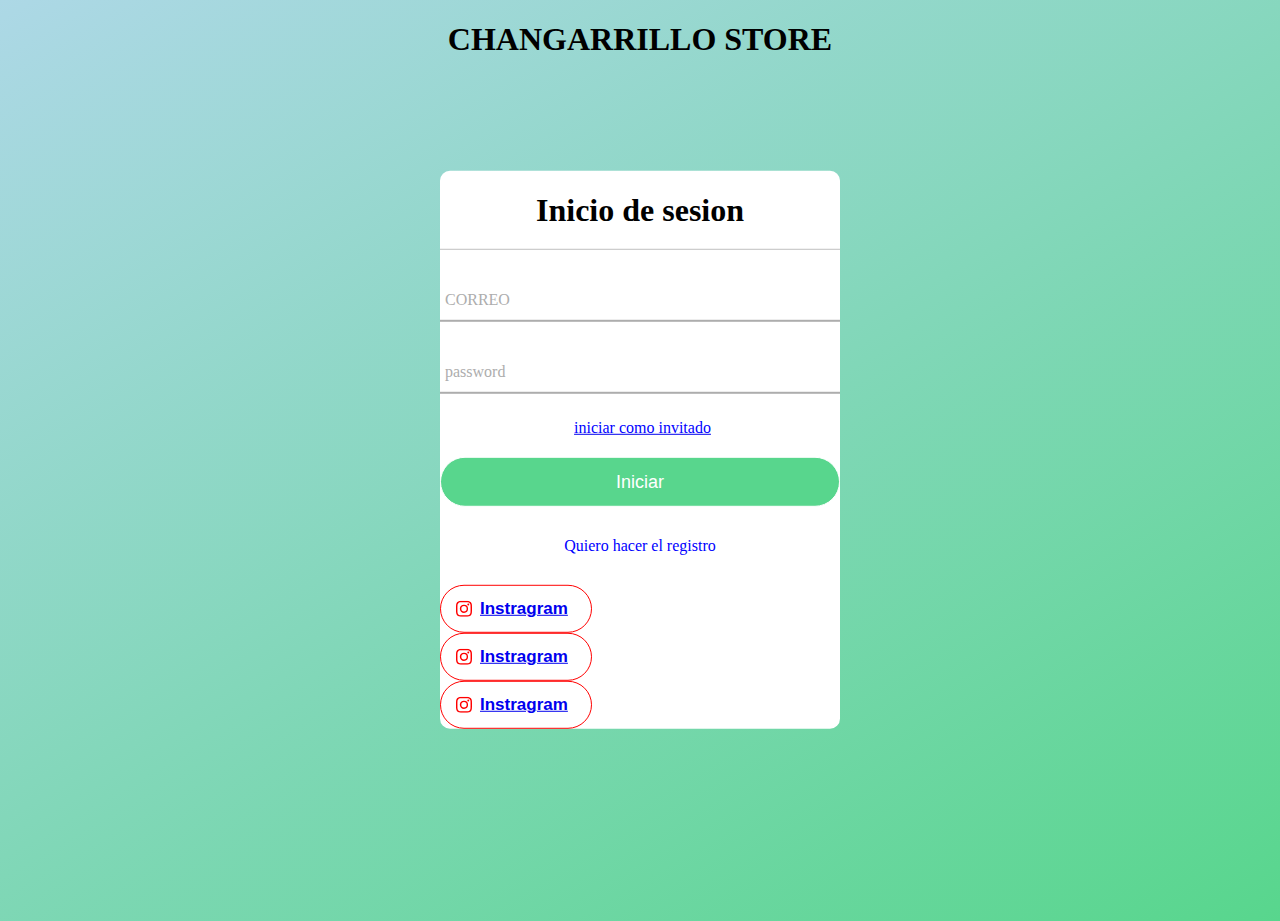
<file: index.html>
<!DOCTYPE html>
<html >
<head>
   
    <title>CHANGARRILLO STORE</title>
    <link rel="stylesheet" href="estilo.css">
</head>
<body>
    <h1><CENter> CHANGARRILLO STORE</CENTER></h1>
       
          
          
          
          
          

        <form action="login_usuario_be.php" method="post">
    <div class="formulario"> 
        <h1>Inicio de sesion</h1>
        <form method="get">
            <div class="username">
                <input type="text" id="usuario" name="correo" required>
                <label>CORREO</label>
            </div>
            <div class="username">
                <input type="password" id="usuario" name="contrasena" required>
                <label>password</label>
            </div>
            <a target="" href="productos.html"><div class="recordar"><center>iniciar como invitado</center></div></a>
            <a target="" href="https://www.google.mx"> <input type="submit" value="Iniciar">
            <a target="" href="contra.html"><div class="registrarse">Quiero hacer el registro</a>

            </div>
            <button>
                <svg viewBox="0 0 16 16" class="bi bi-instagram" fill="currentColor" height="16" width="16" xmlns="http://www.w3.org/2000/svg"> <path d="M8 0C5.829 0 5.556.01 4.703.048 3.85.088 3.269.222 2.76.42a3.917 3.917 0 0 0-1.417.923A3.927 3.927 0 0 0 .42 2.76C.222 3.268.087 3.85.048 4.7.01 5.555 0 5.827 0 8.001c0 2.172.01 2.444.048 3.297.04.852.174 1.433.372 1.942.205.526.478.972.923 1.417.444.445.89.719 1.416.923.51.198 1.09.333 1.942.372C5.555 15.99 5.827 16 8 16s2.444-.01 3.298-.048c.851-.04 1.434-.174 1.943-.372a3.916 3.916 0 0 0 1.416-.923c.445-.445.718-.891.923-1.417.197-.509.332-1.09.372-1.942C15.99 10.445 16 10.173 16 8s-.01-2.445-.048-3.299c-.04-.851-.175-1.433-.372-1.941a3.926 3.926 0 0 0-.923-1.417A3.911 3.911 0 0 0 13.24.42c-.51-.198-1.092-.333-1.943-.372C10.443.01 10.172 0 7.998 0h.003zm-.717 1.442h.718c2.136 0 2.389.007 3.232.046.78.035 1.204.166 1.486.275.373.145.64.319.92.599.28.28.453.546.598.92.11.281.24.705.275 1.485.039.843.047 1.096.047 3.231s-.008 2.389-.047 3.232c-.035.78-.166 1.203-.275 1.485a2.47 2.47 0 0 1-.599.919c-.28.28-.546.453-.92.598-.28.11-.704.24-1.485.276-.843.038-1.096.047-3.232.047s-2.39-.009-3.233-.047c-.78-.036-1.203-.166-1.485-.276a2.478 2.478 0 0 1-.92-.598 2.48 2.48 0 0 1-.6-.92c-.109-.281-.24-.705-.275-1.485-.038-.843-.046-1.096-.046-3.233 0-2.136.008-2.388.046-3.231.036-.78.166-1.204.276-1.486.145-.373.319-.64.599-.92.28-.28.546-.453.92-.598.282-.11.705-.24 1.485-.276.738-.034 1.024-.044 2.515-.045v.002zm4.988 1.328a.96.96 0 1 0 0 1.92.96.96 0 0 0 0-1.92zm-4.27 1.122a4.109 4.109 0 1 0 0 8.217 4.109 4.109 0 0 0 0-8.217zm0 1.441a2.667 2.667 0 1 1 0 5.334 2.667 2.667 0 0 1 0-5.334z"></path> </svg>
                  <span><a target="_blank" href="https://www.instagram.com/dobrayan_ltz?igsh=MWJra3d4cWdvdnh2ag==">Instragram</span></a>
              </button>
    
              <button>
                <svg viewBox="0 0 16 16" class="bi bi-instagram" fill="currentColor" height="16" width="16" xmlns="http://www.w3.org/2000/svg"> <path d="M8 0C5.829 0 5.556.01 4.703.048 3.85.088 3.269.222 2.76.42a3.917 3.917 0 0 0-1.417.923A3.927 3.927 0 0 0 .42 2.76C.222 3.268.087 3.85.048 4.7.01 5.555 0 5.827 0 8.001c0 2.172.01 2.444.048 3.297.04.852.174 1.433.372 1.942.205.526.478.972.923 1.417.444.445.89.719 1.416.923.51.198 1.09.333 1.942.372C5.555 15.99 5.827 16 8 16s2.444-.01 3.298-.048c.851-.04 1.434-.174 1.943-.372a3.916 3.916 0 0 0 1.416-.923c.445-.445.718-.891.923-1.417.197-.509.332-1.09.372-1.942C15.99 10.445 16 10.173 16 8s-.01-2.445-.048-3.299c-.04-.851-.175-1.433-.372-1.941a3.926 3.926 0 0 0-.923-1.417A3.911 3.911 0 0 0 13.24.42c-.51-.198-1.092-.333-1.943-.372C10.443.01 10.172 0 7.998 0h.003zm-.717 1.442h.718c2.136 0 2.389.007 3.232.046.78.035 1.204.166 1.486.275.373.145.64.319.92.599.28.28.453.546.598.92.11.281.24.705.275 1.485.039.843.047 1.096.047 3.231s-.008 2.389-.047 3.232c-.035.78-.166 1.203-.275 1.485a2.47 2.47 0 0 1-.599.919c-.28.28-.546.453-.92.598-.28.11-.704.24-1.485.276-.843.038-1.096.047-3.232.047s-2.39-.009-3.233-.047c-.78-.036-1.203-.166-1.485-.276a2.478 2.478 0 0 1-.92-.598 2.48 2.48 0 0 1-.6-.92c-.109-.281-.24-.705-.275-1.485-.038-.843-.046-1.096-.046-3.233 0-2.136.008-2.388.046-3.231.036-.78.166-1.204.276-1.486.145-.373.319-.64.599-.92.28-.28.546-.453.92-.598.282-.11.705-.24 1.485-.276.738-.034 1.024-.044 2.515-.045v.002zm4.988 1.328a.96.96 0 1 0 0 1.92.96.96 0 0 0 0-1.92zm-4.27 1.122a4.109 4.109 0 1 0 0 8.217 4.109 4.109 0 0 0 0-8.217zm0 1.441a2.667 2.667 0 1 1 0 5.334 2.667 2.667 0 0 1 0-5.334z"></path> </svg>
                  <span><a target="_blank" href="https://www.instagram.com/kjhoelcit0?igsh=Yzg2czhvdngyZTBp">Instragram</span></a>
              </button>
    
              <button>
                <svg viewBox="0 0 16 16" class="bi bi-instagram" fill="currentColor" height="16" width="16" xmlns="http://www.w3.org/2000/svg"> <path d="M8 0C5.829 0 5.556.01 4.703.048 3.85.088 3.269.222 2.76.42a3.917 3.917 0 0 0-1.417.923A3.927 3.927 0 0 0 .42 2.76C.222 3.268.087 3.85.048 4.7.01 5.555 0 5.827 0 8.001c0 2.172.01 2.444.048 3.297.04.852.174 1.433.372 1.942.205.526.478.972.923 1.417.444.445.89.719 1.416.923.51.198 1.09.333 1.942.372C5.555 15.99 5.827 16 8 16s2.444-.01 3.298-.048c.851-.04 1.434-.174 1.943-.372a3.916 3.916 0 0 0 1.416-.923c.445-.445.718-.891.923-1.417.197-.509.332-1.09.372-1.942C15.99 10.445 16 10.173 16 8s-.01-2.445-.048-3.299c-.04-.851-.175-1.433-.372-1.941a3.926 3.926 0 0 0-.923-1.417A3.911 3.911 0 0 0 13.24.42c-.51-.198-1.092-.333-1.943-.372C10.443.01 10.172 0 7.998 0h.003zm-.717 1.442h.718c2.136 0 2.389.007 3.232.046.78.035 1.204.166 1.486.275.373.145.64.319.92.599.28.28.453.546.598.92.11.281.24.705.275 1.485.039.843.047 1.096.047 3.231s-.008 2.389-.047 3.232c-.035.78-.166 1.203-.275 1.485a2.47 2.47 0 0 1-.599.919c-.28.28-.546.453-.92.598-.28.11-.704.24-1.485.276-.843.038-1.096.047-3.232.047s-2.39-.009-3.233-.047c-.78-.036-1.203-.166-1.485-.276a2.478 2.478 0 0 1-.92-.598 2.48 2.48 0 0 1-.6-.92c-.109-.281-.24-.705-.275-1.485-.038-.843-.046-1.096-.046-3.233 0-2.136.008-2.388.046-3.231.036-.78.166-1.204.276-1.486.145-.373.319-.64.599-.92.28-.28.546-.453.92-.598.282-.11.705-.24 1.485-.276.738-.034 1.024-.044 2.515-.045v.002zm4.988 1.328a.96.96 0 1 0 0 1.92.96.96 0 0 0 0-1.92zm-4.27 1.122a4.109 4.109 0 1 0 0 8.217 4.109 4.109 0 0 0 0-8.217zm0 1.441a2.667 2.667 0 1 1 0 5.334 2.667 2.667 0 0 1 0-5.334z"></path> </svg>
                  <span><a target="_blank" href="https://www.instagram.com/montoya_dr0_0?igsh=MXdlamV2aTYxaTcwdw==">Instragram</span></a>
              </button>
              
              
        </form>

    </div>
</body>
</html>
</file>
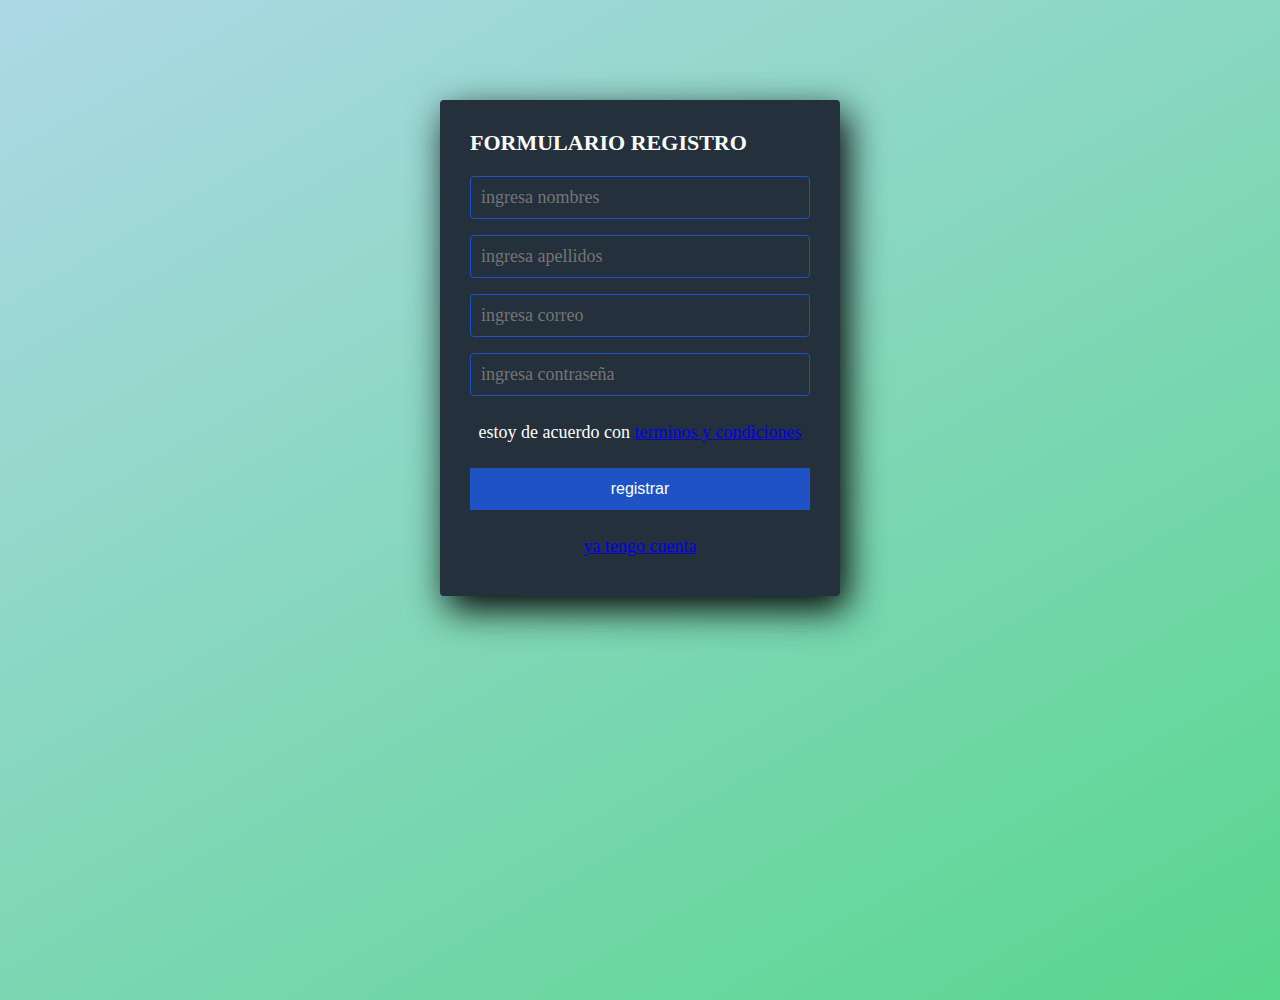
<file: contra.html>
<!DOCTYPE html>
<html lang="en">
<head>
    <meta charset="UTF-8">
    <meta name="viewport" content="width=device-width, initial-scale=1.0">
    <link rel="stylesheet" href="style.css">
    <title>registro</title>
</head>
<body>
    <form action="registro_usuario_be.php" method="POST">
    <section class="form-registro">
    <h4>FORMULARIO REGISTRO</h4>
        <input class="controls" type="text" name="nombres" placeholder="ingresa nombres">
        <input class="controls"type="text" name="apellido" placeholder="ingresa apellidos">
        <input class="controls"type="email" name="correo"  placeholder="ingresa correo">
        <input class="controls"type="text" name="contrasena"  placeholder="ingresa contraseña">
        <p>estoy de acuerdo con <a href="#">terminos y condiciones</a></p>
        <input class="boton" type="submit" value="registrar">
        <p><a target="" href="inicio.html"> ya tengo cuenta</p></a>
</section>
    </form>
    
</body>
</html>
</file>
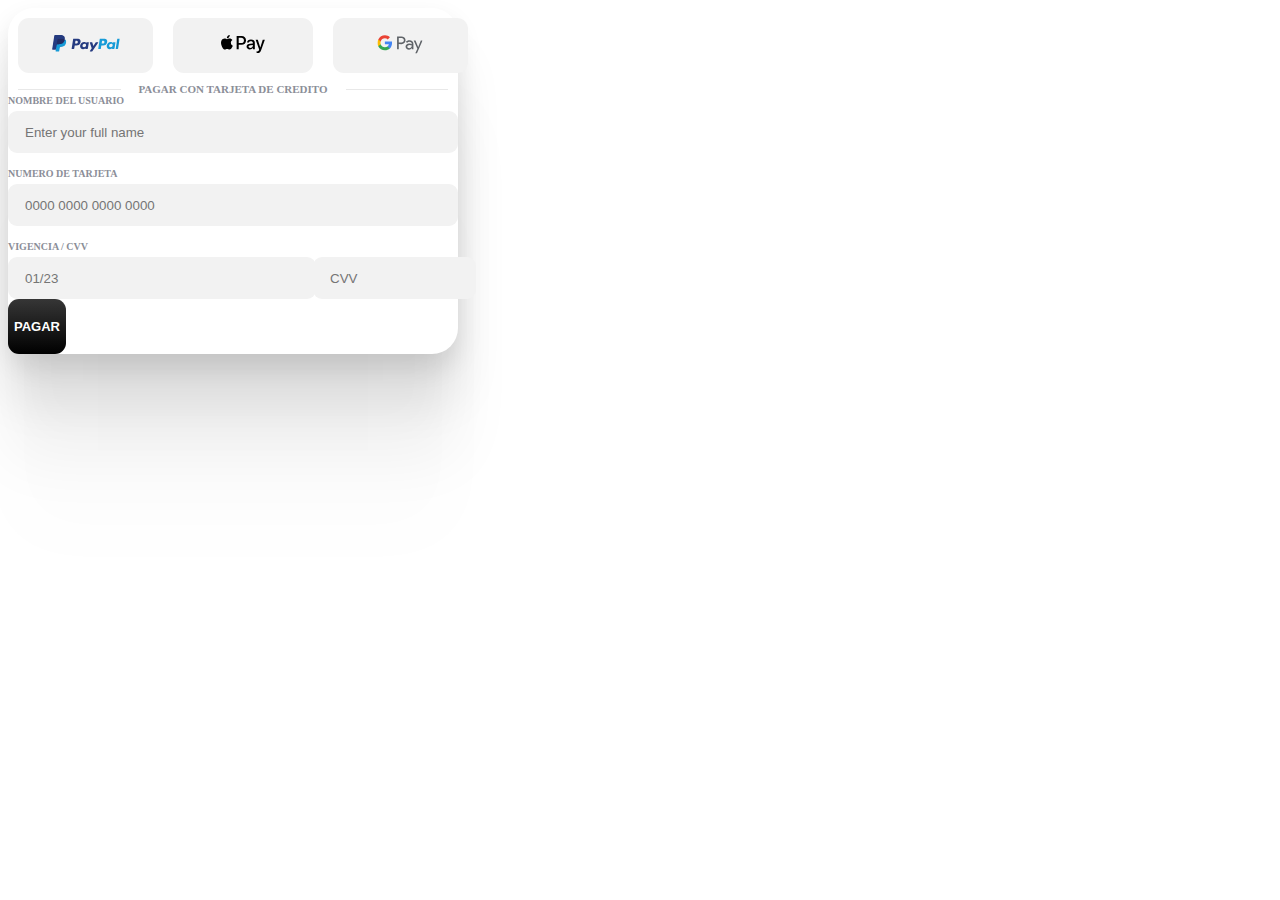
<file: pagar.html>
<!DOCTYPE html>
<html lang="en">
<head>
    <meta charset="UTF-8">
    <meta name="viewport" content="width=device-width, initial-scale=1.0">
    <title>realizar pago</title>
    <link rel="stylesheet" href="pago.css">
</head>
<body>
    <form action="/inicio de secion" method="get">
    <div class="modal">
        <form class="form">
          <div class="payment--options">
            <button name="paypal" type="button">
              <svg xml:space="preserve" viewBox="0 0 124 33" height="33px" width="124px" y="0px" x="0px" id="Layer_1" version="1.1" xmlns:xlink="http://www.w3.org/1999/xlink" xmlns="http://www.w3.org/2000/svg">
        <path d="M46.211,6.749h-6.839c-0.468,0-0.866,0.34-0.939,0.802l-2.766,17.537c-0.055,0.346,0.213,0.658,0.564,0.658  h3.265c0.468,0,0.866-0.34,0.939-0.803l0.746-4.73c0.072-0.463,0.471-0.803,0.938-0.803h2.165c4.505,0,7.105-2.18,7.784-6.5  c0.306-1.89,0.013-3.375-0.872-4.415C50.224,7.353,48.5,6.749,46.211,6.749z M47,13.154c-0.374,2.454-2.249,2.454-4.062,2.454  h-1.032l0.724-4.583c0.043-0.277,0.283-0.481,0.563-0.481h0.473c1.235,0,2.4,0,3.002,0.704C47.027,11.668,47.137,12.292,47,13.154z" fill="#253B80"></path>
        <path d="M66.654,13.075h-3.275c-0.279,0-0.52,0.204-0.563,0.481l-0.145,0.916l-0.229-0.332  c-0.709-1.029-2.29-1.373-3.868-1.373c-3.619,0-6.71,2.741-7.312,6.586c-0.313,1.918,0.132,3.752,1.22,5.031  c0.998,1.176,2.426,1.666,4.125,1.666c2.916,0,4.533-1.875,4.533-1.875l-0.146,0.91c-0.055,0.348,0.213,0.66,0.562,0.66h2.95  c0.469,0,0.865-0.34,0.939-0.803l1.77-11.209C67.271,13.388,67.004,13.075,66.654,13.075z M62.089,19.449  c-0.316,1.871-1.801,3.127-3.695,3.127c-0.951,0-1.711-0.305-2.199-0.883c-0.484-0.574-0.668-1.391-0.514-2.301  c0.295-1.855,1.805-3.152,3.67-3.152c0.93,0,1.686,0.309,2.184,0.892C62.034,17.721,62.232,18.543,62.089,19.449z" fill="#253B80"></path>
        <path d="M84.096,13.075h-3.291c-0.314,0-0.609,0.156-0.787,0.417l-4.539,6.686l-1.924-6.425  c-0.121-0.402-0.492-0.678-0.912-0.678h-3.234c-0.393,0-0.666,0.384-0.541,0.754l3.625,10.638l-3.408,4.811  c-0.268,0.379,0.002,0.9,0.465,0.9h3.287c0.312,0,0.604-0.152,0.781-0.408L84.564,13.97C84.826,13.592,84.557,13.075,84.096,13.075z" fill="#253B80"></path>
        <path d="M94.992,6.749h-6.84c-0.467,0-0.865,0.34-0.938,0.802l-2.766,17.537c-0.055,0.346,0.213,0.658,0.562,0.658  h3.51c0.326,0,0.605-0.238,0.656-0.562l0.785-4.971c0.072-0.463,0.471-0.803,0.938-0.803h2.164c4.506,0,7.105-2.18,7.785-6.5  c0.307-1.89,0.012-3.375-0.873-4.415C99.004,7.353,97.281,6.749,94.992,6.749z M95.781,13.154c-0.373,2.454-2.248,2.454-4.062,2.454  h-1.031l0.725-4.583c0.043-0.277,0.281-0.481,0.562-0.481h0.473c1.234,0,2.4,0,3.002,0.704  C95.809,11.668,95.918,12.292,95.781,13.154z" fill="#179BD7"></path>
        <path d="M115.434,13.075h-3.273c-0.281,0-0.52,0.204-0.562,0.481l-0.145,0.916l-0.23-0.332  c-0.709-1.029-2.289-1.373-3.867-1.373c-3.619,0-6.709,2.741-7.311,6.586c-0.312,1.918,0.131,3.752,1.219,5.031  c1,1.176,2.426,1.666,4.125,1.666c2.916,0,4.533-1.875,4.533-1.875l-0.146,0.91c-0.055,0.348,0.213,0.66,0.564,0.66h2.949  c0.467,0,0.865-0.34,0.938-0.803l1.771-11.209C116.053,13.388,115.785,13.075,115.434,13.075z M110.869,19.449  c-0.314,1.871-1.801,3.127-3.695,3.127c-0.949,0-1.711-0.305-2.199-0.883c-0.484-0.574-0.666-1.391-0.514-2.301  c0.297-1.855,1.805-3.152,3.67-3.152c0.93,0,1.686,0.309,2.184,0.892C110.816,17.721,111.014,18.543,110.869,19.449z" fill="#179BD7"></path>
        <path d="M119.295,7.23l-2.807,17.858c-0.055,0.346,0.213,0.658,0.562,0.658h2.822c0.469,0,0.867-0.34,0.939-0.803  l2.768-17.536c0.055-0.346-0.213-0.659-0.562-0.659h-3.16C119.578,6.749,119.338,6.953,119.295,7.23z" fill="#179BD7"></path>
        <path d="M7.266,29.154l0.523-3.322l-1.165-0.027H1.061L4.927,1.292C4.939,1.218,4.978,1.149,5.035,1.1  c0.057-0.049,0.13-0.076,0.206-0.076h9.38c3.114,0,5.263,0.648,6.385,1.927c0.526,0.6,0.861,1.227,1.023,1.917  c0.17,0.724,0.173,1.589,0.007,2.644l-0.012,0.077v0.676l0.526,0.298c0.443,0.235,0.795,0.504,1.065,0.812  c0.45,0.513,0.741,1.165,0.864,1.938c0.127,0.795,0.085,1.741-0.123,2.812c-0.24,1.232-0.628,2.305-1.152,3.183  c-0.482,0.809-1.096,1.48-1.825,2c-0.696,0.494-1.523,0.869-2.458,1.109c-0.906,0.236-1.939,0.355-3.072,0.355h-0.73  c-0.522,0-1.029,0.188-1.427,0.525c-0.399,0.344-0.663,0.814-0.744,1.328l-0.055,0.299l-0.924,5.855l-0.042,0.215  c-0.011,0.068-0.03,0.102-0.058,0.125c-0.025,0.021-0.061,0.035-0.096,0.035H7.266z" fill="#253B80"></path>
        <path d="M23.048,7.667L23.048,7.667L23.048,7.667c-0.028,0.179-0.06,0.362-0.096,0.55  c-1.237,6.351-5.469,8.545-10.874,8.545H9.326c-0.661,0-1.218,0.48-1.321,1.132l0,0l0,0L6.596,26.83l-0.399,2.533  c-0.067,0.428,0.263,0.814,0.695,0.814h4.881c0.578,0,1.069-0.42,1.16-0.99l0.048-0.248l0.919-5.832l0.059-0.32  c0.09-0.572,0.582-0.992,1.16-0.992h0.73c4.729,0,8.431-1.92,9.513-7.476c0.452-2.321,0.218-4.259-0.978-5.622  C24.022,8.286,23.573,7.945,23.048,7.667z" fill="#179BD7"></path>
        <path d="M21.754,7.151c-0.189-0.055-0.384-0.105-0.584-0.15c-0.201-0.044-0.407-0.083-0.619-0.117  c-0.742-0.12-1.555-0.177-2.426-0.177h-7.352c-0.181,0-0.353,0.041-0.507,0.115C9.927,6.985,9.675,7.306,9.614,7.699L8.05,17.605  l-0.045,0.289c0.103-0.652,0.66-1.132,1.321-1.132h2.752c5.405,0,9.637-2.195,10.874-8.545c0.037-0.188,0.068-0.371,0.096-0.55  c-0.313-0.166-0.652-0.308-1.017-0.429C21.941,7.208,21.848,7.179,21.754,7.151z" fill="#222D65"></path>
        <path d="M9.614,7.699c0.061-0.393,0.313-0.714,0.652-0.876c0.155-0.074,0.326-0.115,0.507-0.115h7.352  c0.871,0,1.684,0.057,2.426,0.177c0.212,0.034,0.418,0.073,0.619,0.117c0.2,0.045,0.395,0.095,0.584,0.15  c0.094,0.028,0.187,0.057,0.278,0.086c0.365,0.121,0.704,0.264,1.017,0.429c0.368-2.347-0.003-3.945-1.272-5.392  C20.378,0.682,17.853,0,14.622,0h-9.38c-0.66,0-1.223,0.48-1.325,1.133L0.01,25.898c-0.077,0.49,0.301,0.932,0.795,0.932h5.791  l1.454-9.225L9.614,7.699z" fill="#253B80"></path>
              </svg>
            </button>
            <button name="apple-pay" type="button">
              <svg xml:space="preserve" viewBox="0 0 512 210.2" y="0px" x="0px" id="Layer_1" version="1.1" xmlns:xlink="http://www.w3.org/1999/xlink" xmlns="http://www.w3.org/2000/svg">
        <path d="M93.6,27.1C87.6,34.2,78,39.8,68.4,39c-1.2-9.6,3.5-19.8,9-26.1c6-7.3,16.5-12.5,25-12.9  C103.4,10,99.5,19.8,93.6,27.1 M102.3,40.9c-13.9-0.8-25.8,7.9-32.4,7.9c-6.7,0-16.8-7.5-27.8-7.3c-14.3,0.2-27.6,8.3-34.9,21.2  c-15,25.8-3.9,64,10.6,85c7.1,10.4,15.6,21.8,26.8,21.4c10.6-0.4,14.8-6.9,27.6-6.9c12.9,0,16.6,6.9,27.8,6.7  c11.6-0.2,18.9-10.4,26-20.8c8.1-11.8,11.4-23.3,11.6-23.9c-0.2-0.2-22.4-8.7-22.6-34.3c-0.2-21.4,17.5-31.6,18.3-32.2  C123.3,42.9,107.7,41.3,102.3,40.9 M182.6,11.9v155.9h24.2v-53.3h33.5c30.6,0,52.1-21,52.1-51.4c0-30.4-21.1-51.2-51.3-51.2H182.6z   M206.8,32.3h27.9c21,0,33,11.2,33,30.9c0,19.7-12,31-33.1,31h-27.8V32.3z M336.6,169c15.2,0,29.3-7.7,35.7-19.9h0.5v18.7h22.4V90.2  c0-22.5-18-37-45.7-37c-25.7,0-44.7,14.7-45.4,34.9h21.8c1.8-9.6,10.7-15.9,22.9-15.9c14.8,0,23.1,6.9,23.1,19.6v8.6l-30.2,1.8  c-28.1,1.7-43.3,13.2-43.3,33.2C298.4,155.6,314.1,169,336.6,169z M343.1,150.5c-12.9,0-21.1-6.2-21.1-15.7c0-9.8,7.9-15.5,23-16.4  l26.9-1.7v8.8C371.9,140.1,359.5,150.5,343.1,150.5z M425.1,210.2c23.6,0,34.7-9,44.4-36.3L512,54.7h-24.6l-28.5,92.1h-0.5  l-28.5-92.1h-25.3l41,113.5l-2.2,6.9c-3.7,11.7-9.7,16.2-20.4,16.2c-1.9,0-5.6-0.2-7.1-0.4v18.7C417.3,210,423.3,210.2,425.1,210.2z" id="XMLID_34_"></path>
        <g>
        </g>
        <g>
        </g>
        <g>
        </g>
        <g>
        </g>
        <g>
        </g>
        <g>
        </g>
              </svg>
            </button>
            <button name="google-pay" type="button">
         <svg fill="none" viewBox="0 0 80 39" height="39" width="80" xmlns="http://www.w3.org/2000/svg">
        <g clip-path="url(#clip0_134_34)">
        <path fill="#5F6368" d="M37.8 19.7V29H34.8V6H42.6C44.5 6 46.3001 6.7 47.7001 8C49.1001 9.2 49.8 11 49.8 12.9C49.8 14.8 49.1001 16.5 47.7001 17.8C46.3001 19.1 44.6 19.8 42.6 19.8L37.8 19.7ZM37.8 8.8V16.8H42.8C43.9 16.8 45.0001 16.4 45.7001 15.6C47.3001 14.1 47.3 11.6 45.8 10.1L45.7001 10C44.9001 9.2 43.9 8.7 42.8 8.8H37.8Z"></path>
        <path fill="#5F6368" d="M56.7001 12.8C58.9001 12.8 60.6001 13.4 61.9001 14.6C63.2001 15.8 63.8 17.4 63.8 19.4V29H61V26.8H60.9001C59.7001 28.6 58 29.5 56 29.5C54.3 29.5 52.8 29 51.6 28C50.5 27 49.8 25.6 49.8 24.1C49.8 22.5 50.4 21.2 51.6 20.2C52.8 19.2 54.5 18.8 56.5 18.8C58.3 18.8 59.7 19.1 60.8 19.8V19.1C60.8 18.1 60.4 17.1 59.6 16.5C58.8 15.8 57.8001 15.4 56.7001 15.4C55.0001 15.4 53.7 16.1 52.8 17.5L50.2001 15.9C51.8001 13.8 53.9001 12.8 56.7001 12.8ZM52.9001 24.2C52.9001 25 53.3001 25.7 53.9001 26.1C54.6001 26.6 55.4001 26.9 56.2001 26.9C57.4001 26.9 58.6 26.4 59.5 25.5C60.5 24.6 61 23.5 61 22.3C60.1 21.6 58.8 21.2 57.1 21.2C55.9 21.2 54.9 21.5 54.1 22.1C53.3 22.6 52.9001 23.3 52.9001 24.2Z"></path>
        <path fill="#5F6368" d="M80 13.3L70.1 36H67.1L70.8 28.1L64.3 13.4H67.5L72.2 24.7H72.3L76.9 13.4H80V13.3Z"></path>
        <path fill="#4285F4" d="M25.9 17.7C25.9 16.8 25.8 15.9 25.7 15H13.2V20.1H20.3C20 21.7 19.1 23.2 17.7 24.1V27.4H22C24.5 25.1 25.9 21.7 25.9 17.7Z"></path>
        <path fill="#34A853" d="M13.1999 30.5999C16.7999 30.5999 19.7999 29.3999 21.9999 27.3999L17.6999 24.0999C16.4999 24.8999 14.9999 25.3999 13.1999 25.3999C9.7999 25.3999 6.7999 23.0999 5.7999 19.8999H1.3999V23.2999C3.6999 27.7999 8.1999 30.5999 13.1999 30.5999Z"></path>
        <path fill="#FBBC04" d="M5.8001 19.8999C5.2001 18.2999 5.2001 16.4999 5.8001 14.7999V11.3999H1.4001C-0.499902 15.0999 -0.499902 19.4999 1.4001 23.2999L5.8001 19.8999Z"></path>
        <path fill="#EA4335" d="M13.2 9.39996C15.1 9.39996 16.9 10.1 18.3 11.4L22.1 7.59996C19.7 5.39996 16.5 4.09996 13.3 4.19996C8.3 4.19996 3.7 6.99996 1.5 11.5L5.9 14.9C6.8 11.7 9.8 9.39996 13.2 9.39996Z"></path>
        </g>
        <defs>
        <clipPath id="clip0_134_34">
        <rect fill="white" height="38.1" width="80"></rect>
        </clipPath>
        </defs>
        </svg>
            </button>
          </div>
          <div class="separator">
            <hr class="line">
            <p>PAGAR CON TARJETA DE CREDITO</p>
            <hr class="line">
          </div>
          <div class="credit-card-info--form">
            <div class="input_container">
              <label for="password_field" class="input_label">NOMBRE DEL USUARIO</label>
              <input id="password_field" class="input_field" type="text" name="input-name" title="Inpit title" placeholder="Enter your full name">
            </div>
            <div class="input_container">
              <label for="password_field" class="input_label">NUMERO DE TARJETA</label>
              <input id="password_field" class="input_field" type="number" name="input-name" title="Inpit title" placeholder="0000 0000 0000 0000">
            </div>
            <div class="input_container">
              <label for="password_field" class="input_label">VIGENCIA / CVV</label>
              <div class="split">
              <input id="password_field" class="input_field" type="text" name="input-name" title="Expiry Date" placeholder="01/23">
              <input id="password_field" class="input_field" type="number" name="cvv" title="CVV" placeholder="CVV">
            </div>
            </div>
          </div>
          
            <button class="purchase--btn">PAGAR</button>
        </form>
        </div>
    </form>
</body>
</html>
</file>
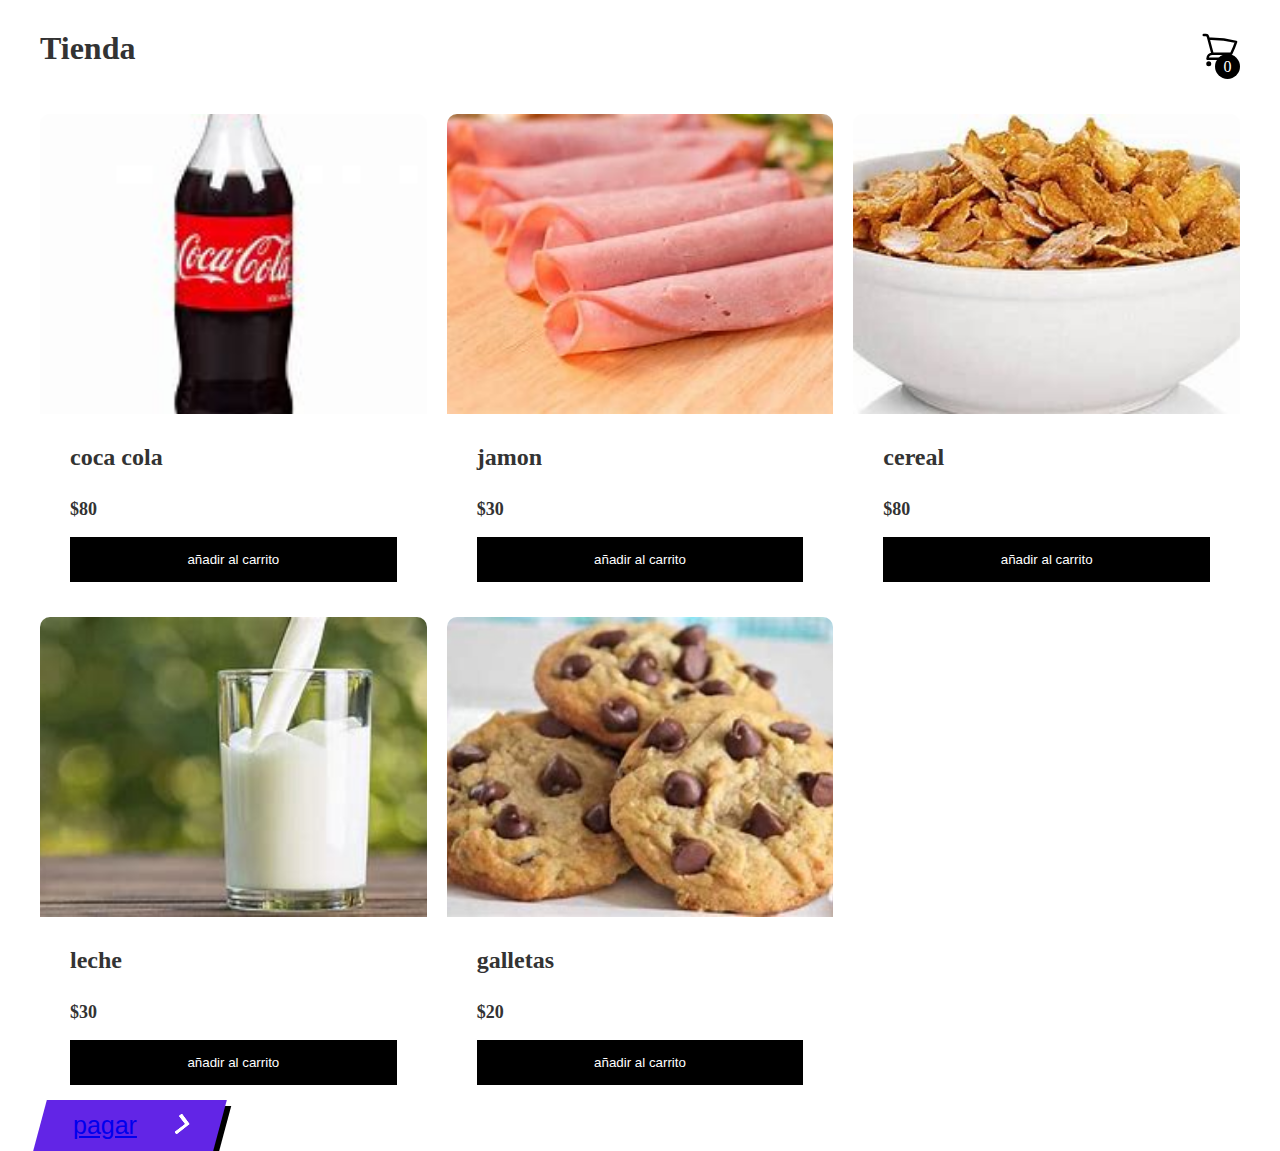
<file: productos.html>
<!DOCTYPE html>
<html lang="en">
<head>
    <meta charset="UTF-8">
    <meta http-equiv="X-UA-Compatible"
    content="IE=edge">
    <meta name="viewport"content="width=device-width,
    initial-scale=1.0">
    <title>Tienda</title>

    <link rel="stylesheet" href="styles.css">
</head>
<body>
    <header>
        <h1>Tienda</h1>
        <div class="container-icon">
    <svg 
        xmlns="http://www.w3.org/2000/svg" 
        fill="none" 
        viewBox="0 0 24 24"
        stroke-width="1.5"
        stroke="currentColor" 
        class="icon-cart"
        >
        <path 
        stroke-linecap="round" stroke-linejoin="round" d="M2.25 3h1.386c.51 0 .955.343 1.087.835l.383 1.437M7.5 14.25a3 3 0 0 0-3 3h15.75m-12.75-3h11.218c1.121-2.3 2.1-4.684 2.924-7.138a60.114 60.114 0 0 0-16.536-1.84M7.5 14.25 5.106 5.272M6 20.25a.75.75 0 1 1-1.5 0 .75.75 0 0 1 1.5 0Zm12.75 0a.75.75 0 1 1-1.5 0 .75.75 0 0 1 1.5 0Z" />
    </svg>
    <div class="count-products">
        <span id="contador-productos">0</span>
    </div>
    <div class="container-cart-products hidden-cart">
        <div class="cart-product">
            <div class="info-cart-product"> 
                <span
                class="cantidad-producto-carrito">1</span>
                <p class="titulo-producto-carrito">coca cola</p>
                <span class="precio-producto-carrito">$80</span>
                

            </div>
                <svg 
                xmlns="http://www.w3.org/2000/svg" 
                fill="none"
                viewBox="0 0 24 24" 
                stroke-width="1.5" 
                stroke="currentColor" 
                class="icon-close">
                   
                
                <path stroke-linecap="round" stroke-linejoin="round" d="M6 18 18 6M6 6l12 12" />
                  </svg>
                  
           
        </div>
        <div class="cart-total">
            <h3>total</h3>
            <span
            class="total-pagar">$30</span>
        </div>
    </div>
</div>
    </header>
<div class="container-items">
    <div class="item">
        <figure>
            <img src="coca.jpeg" alt="producto"/>
         
        </figure>
        <div class="info-product">
            <h2>coca cola</h2>
            <p class="price">$80</p>
            <button>añadir al carrito</button>
        </div>
    </div>


    <div class="item">
        <figure>
            <img src="jamon.jpeg" alt="producto">
         
        </figure>
        <div class="info-product">
            <h2>jamon</h2>
            <p class="price">$30</p>
            <button>añadir al carrito</button>
        </div>
    </div>


    <div class="item">
        <figure>
            <img src="cereal.jpeg" alt="producto">
         
        </figure>
        <div class="info-product">
            <h2>cereal</h2>
            <p class="price">$80</p>
            <button>añadir al carrito</button>
        </div>
    </div>


    <div class="item">
        <figure>
            <img src="leche.jpeg" alt="producto">
         
        </figure>
        <div class="info-product">
            <h2>leche</h2>
            <p class="price">$30</p>
            <button>añadir al carrito</button>
        </div>
    </div>
    


    <div class="item">
        <figure>
            <img src="galle.jpeg" alt="producto">
         
        </figure>
        <div class="info-product">
            <h2>galletas</h2>
            <p class="price">$20</p>
            <button>añadir al carrito</button>
            
        </div>
    </div>
    </div>
    <script src="carro.js"></script>

    <button class="cta" >
        <span class="span"><a target="" href="pagar.html"> pagar</a></span>
        <span class="second">
          <svg width="50px" height="20px" viewBox="0 0 66 43" version="1.1" xmlns="http://www.w3.org/2000/svg" xmlns:xlink="http://www.w3.org/1999/xlink">
            <g id="arrow" stroke="none" stroke-width="1" fill="none" fill-rule="evenodd">
              <path class="one" d="M40.1543933,3.89485454 L43.9763149,0.139296592 C44.1708311,-0.0518420739 44.4826329,-0.0518571125 44.6771675,0.139262789 L65.6916134,20.7848311 C66.0855801,21.1718824 66.0911863,21.8050225 65.704135,22.1989893 C65.7000188,22.2031791 65.6958657,22.2073326 65.6916762,22.2114492 L44.677098,42.8607841 C44.4825957,43.0519059 44.1708242,43.0519358 43.9762853,42.8608513 L40.1545186,39.1069479 C39.9575152,38.9134427 39.9546793,38.5968729 40.1481845,38.3998695 C40.1502893,38.3977268 40.1524132,38.395603 40.1545562,38.3934985 L56.9937789,21.8567812 C57.1908028,21.6632968 57.193672,21.3467273 57.0001876,21.1497035 C56.9980647,21.1475418 56.9959223,21.1453995 56.9937605,21.1432767 L40.1545208,4.60825197 C39.9574869,4.41477773 39.9546013,4.09820839 40.1480756,3.90117456 C40.1501626,3.89904911 40.1522686,3.89694235 40.1543933,3.89485454 Z" fill="#FFFFFF"></path>
              <path class="two" d="M20.1543933,3.89485454 L23.9763149,0.139296592 C24.1708311,-0.0518420739 24.4826329,-0.0518571125 24.6771675,0.139262789 L45.6916134,20.7848311 C46.0855801,21.1718824 46.0911863,21.8050225 45.704135,22.1989893 C45.7000188,22.2031791 45.6958657,22.2073326 45.6916762,22.2114492 L24.677098,42.8607841 C24.4825957,43.0519059 24.1708242,43.0519358 23.9762853,42.8608513 L20.1545186,39.1069479 C19.9575152,38.9134427 19.9546793,38.5968729 20.1481845,38.3998695 C20.1502893,38.3977268 20.1524132,38.395603 20.1545562,38.3934985 L36.9937789,21.8567812 C37.1908028,21.6632968 37.193672,21.3467273 37.0001876,21.1497035 C36.9980647,21.1475418 36.9959223,21.1453995 36.9937605,21.1432767 L20.1545208,4.60825197 C19.9574869,4.41477773 19.9546013,4.09820839 20.1480756,3.90117456 C20.1501626,3.89904911 20.1522686,3.89694235 20.1543933,3.89485454 Z" fill="#FFFFFF"></path>
              <path class="three" d="M0.154393339,3.89485454 L3.97631488,0.139296592 C4.17083111,-0.0518420739 4.48263286,-0.0518571125 4.67716753,0.139262789 L25.6916134,20.7848311 C26.0855801,21.1718824 26.0911863,21.8050225 25.704135,22.1989893 C25.7000188,22.2031791 25.6958657,22.2073326 25.6916762,22.2114492 L4.67709797,42.8607841 C4.48259567,43.0519059 4.17082418,43.0519358 3.97628526,42.8608513 L0.154518591,39.1069479 C-0.0424848215,38.9134427 -0.0453206733,38.5968729 0.148184538,38.3998695 C0.150289256,38.3977268 0.152413239,38.395603 0.154556228,38.3934985 L16.9937789,21.8567812 C17.1908028,21.6632968 17.193672,21.3467273 17.0001876,21.1497035 C16.9980647,21.1475418 16.9959223,21.1453995 16.9937605,21.1432767 L0.15452076,4.60825197 C-0.0425130651,4.41477773 -0.0453986756,4.09820839 0.148075568,3.90117456 C0.150162624,3.89904911 0.152268631,3.89694235 0.154393339,3.89485454 Z" fill="#FFFFFF"></path>
            </g>
          </svg>
        </span> 
    </button>

</header>
</body>
</html>
</file>
<file: estilo.css>
body {
    margin: 0;
    padding: 0;
    font-family: montserrat;
    
    background: linear-gradient(150deg, lightblue, #58d68d);
    height: 100vh;
}
    
.formulario{
    position: absolute;
    top: 50%;
    left: 50%;
    transform: translate(-50%,-50%);
    width: 400px;
    background:white;
    border-radius: 10px;
}
.formulario h1{
    text-align: center;
    padding: 0 0 20px 0;
    border-bottom: 1px solid silver;
}
.formulario form{
    padding: 0 40px;
    box-sizing: border-box;
}

form .username{
    position: relative;
    border-bottom: 2px solid #adadad;
    margin: 30px 0;
} 
.username input{
    width: 100%;
    padding: 0 5px;
    height: 40px;
    font-size: 16 px;
    border: none;
    background: none;
    outline: none;
}
.username label{
    position: absolute;
    top: 50%;
    left: 5px;
    color: #adadad;
    transform: translateY(-50%);
    font-size: 16px;
    pointer-events: none;
    transition: .5s;
}
.username samp::before{
    content: '' ;
    position: absolute;
    top: 40px;
    left: 0%;
    width: 100%;
    height: 2px;
    background: #6c3483;
    transition: .5s;
}

.username input:focus ~ label,
.username input:focus ~ label{
    top: -5px;
    color: #6c3483;

}

.username input:focus ~ span::before,
.username input:focus ~ span::before{
    width: 100%;
}

.recordar{
    margin: -5px 0 20px 5px;
    color: blue;
    cursor: pointer;

}
.recordar:hover{
    text-decoration: underline;
}
input[type="submit"]{
    width: 100%;
    height: 50px;
    border: 1px solid;
    background: #58d68d;
    border-radius: 25px;
    font-size: 18px;
    color: white;
    cursor: pointer;
    outline: none;
}
    input[type="submit"]:hover{
        border-color: black ;
        transition: .5s;
    }
   .registrarse{
    margin: 30px 0;
    text-align: center;
    font-size: 16px;
    color: black;
   } 
   .registrarse a{
    color: blue;
    text-decoration: none;    
   }
   .registrarse a:hover{
    text-decoration: underline;
   }
   button {
    background: transparent;
    position: relative;
    padding: 5px 15px;
    display: flex;
    align-items: center;
    font-size: 17px;
    font-weight: 600;
    text-decoration: none;
    cursor: pointer;
    border: 1px solid rgb(255,0,0);
    border-radius: 25px;
    outline: none;
    overflow: hidden;
    color: rgb(255,0,0);
    transition: color 0.3s 0.1s ease-out;
    text-align: center;
  }
  
  button span {
    margin: 8px;
  }
  
  button::before {
    position: absolute;
    top: 0;
    left: 0;
    right: 0;
    bottom: 0;
    margin: auto;
    content: '';
    border-radius: 50%;
    display: block;
    width: 20em;
    height: 20em;
    left: -5em;
    text-align: center;
    transition: box-shadow 0.5s ease-out;
    z-index: -1;
  }
  
  button:hover {
    color: #fff;
    border: 1px solid rgb(255,0,0);
  }
  
  button:hover::before {
    box-shadow: inset 0 0 0 10em rgb(255, 0, 0);
  }
</file>
<file: style.css>
*{
    margin: 0;
    padding: 0;
    box-sizing: border-box;

}
body{
    background: linear-gradient(150deg, lightblue, #58d68d);
    height: 100vh;
}

.form-registro{
    width: 400px;
    background: #24303c;
    padding: 30px;
    margin: auto;
    margin-top: 100px;
    border-radius: 4px;
    font-family: 'calibri';
    color: white;
    box-shadow: 7px 13px 37px #000;


}
.form-registro h4{
    font-size: 22px;
    margin-bottom: 20px;

}
.controls{
    width: 100%;
    background:#24303c ;
    padding: 10px;
    border-radius: 4px;
    margin-bottom: 16px;
    border: 1px solid #1f53c5;
    font-family: 'calibri';
    font-size: 18px;
    color: white;
}
.form-registro p{
    height: 40px;
    text-align: center;
    font-size: 18px;
    line-height: 40px;

}
.form-registro a:hover{
    color: white;
    text-decoration: underline;
}
.form-registro .boton{
    width: 100%;
    background: #1f53c5;
    border: none;
    padding: 12px;
    color: white;
    margin: 16px 0;
    font-size: 16px;
    
}
</file>
<file: pago.css>
.modal {
    width: fit-content;
    height: fit-content;
    background: #FFFFFF;
    box-shadow: 0px 187px 75px rgba(0, 0, 0, 0.01), 0px 105px 63px rgba(0, 0, 0, 0.05), 0px 47px 47px rgba(0, 0, 0, 0.09), 0px 12px 26px rgba(0, 0, 0, 0.1), 0px 0px 0px rgba(0, 0, 0, 0.1);
    border-radius: 26px;
    max-width: 450px;
  }
  
  .form {
    display: flex;
    flex-direction: column;
    gap: 20px;
    padding: 20px;
  }
  
  .payment--options {
    width: calc(100% - 40px);
    display: grid;
    grid-template-columns: 33% 34% 33%;
    gap: 20px;
    padding: 10px;
  }
  
  .payment--options button {
    height: 55px;
    background: #F2F2F2;
    border-radius: 11px;
    padding: 0;
    border: 0;
    outline: none;
  }
  
  .payment--options button svg {
    height: 18px;
  }
  
  .payment--options button:last-child svg {
    height: 22px;
  }
  
  .separator {
    width: calc(100% - 20px);
    display: grid;
    grid-template-columns: 1fr 2fr 1fr;
    gap: 10px;
    color: #8B8E98;
    margin: 0 10px;
  }
  
  .separator > p {
    word-break: keep-all;
    display: block;
    text-align: center;
    font-weight: 600;
    font-size: 11px;
    margin: auto;
  }
  
  .separator .line {
    display: inline-block;
    width: 100%;
    height: 1px;
    border: 0;
    background-color: #e8e8e8;
    margin: auto;
  }
  
  .credit-card-info--form {
    display: flex;
    flex-direction: column;
    gap: 15px;
  }
  
  .input_container {
    width: 100%;
    height: fit-content;
    display: flex;
    flex-direction: column;
    gap: 5px;
  }
  
  .split {
    display: grid;
    grid-template-columns: 4fr 2fr;
    gap: 15px;
  }
  
  .split input {
    width: 100%;
  }
  
  .input_label {
    font-size: 10px;
    color: #8B8E98;
    font-weight: 600;
  }
  
  .input_field {
    width: auto;
    height: 40px;
    padding: 0 0 0 16px;
    border-radius: 9px;
    outline: none;
    background-color: #F2F2F2;
    border: 1px solid #e5e5e500;
    transition: all 0.3s cubic-bezier(0.15, 0.83, 0.66, 1);
  }
  
  .input_field:focus {
    border: 1px solid transparent;
    box-shadow: 0px 0px 0px 2px #242424;
    background-color: transparent;
  }
  
  .purchase--btn {
    height: 55px;
    background: #F2F2F2;
    border-radius: 11px;
    border: 0;
    outline: none;
    color: #ffffff;
    font-size: 13px;
    font-weight: 700;
    background: linear-gradient(180deg, #363636 0%, #1B1B1B 50%, #000000 100%);
    box-shadow: 0px 0px 0px 0px #FFFFFF, 0px 0px 0px 0px #000000;
    transition: all 0.3s cubic-bezier(0.15, 0.83, 0.66, 1);
  }
  
  .purchase--btn:hover {
    box-shadow: 0px 0px 0px 2px #FFFFFF, 0px 0px 0px 4px #0000003a;
  }
  
  /* Reset input number styles */
  .input_field::-webkit-outer-spin-button,
  .input_field::-webkit-inner-spin-button {
    -webkit-appearance: none;
    margin: 0;
  }
</file>
<file: styles.css>
*::after,
*::before,
*{
margin: 0;
padding: 0;
box-sizing: border-box;

}
body{
margin: 0 auto;
max-width: 1200px;
font-family: 'lato';
color: #333;





}
.icon-cart{
width: 40px;
height: 40px;
stroke: #000;

}
.icon-cart:hover{
cursor: pointer;
}
img{
max-width: 100%;
}
header{
display: flex;
justify-content: space-between;
padding: 30px 0 40px 0;

}
.container-icon{
position: relative;

}
.count-products{
position: absolute;
top: 55%;
right: 0;

background-color: #000;
color: #fff;
width: 25px;
height: 25px;

display: flex;
justify-content: center;
align-items: center;
border-radius: 50%;

}
.contador-productos{
font-size:12px;
}
.container-cart-products{
position: absolute;
top: 50px;
right: 0%;


background-color: #fff;
width: 400px;
z-index: 1;
box-shadow: 0 10px 20px rgba(0, 0, 0, 0);
border-radius: 10px;

}
.cart-product{
display: flex;
align-items: center;
justify-content: space-between;
padding: 30px;
border-bottom: 1px solid rgba(0, 0, 0, 0.20);




}
.info-cart-product{
display: flex;
justify-content: space-between;
flex: 0.8;


}

.titulo-producto-carrito{
font-size: 20px;

}
.precio-producto-carrito{
font-weight: 700;
font-size: 20px;
margin-left: 10px;



}

.cantidad-producto-carrito{
font-weight: 400;
font-size: 20px;


}
.icon-close{
width: 25px;
height: 25px;


}
.icon-close:hover{
stroke: red;
cursor: pointer;

}
.cart-total{
display: flex;
justify-content: center;
align-items: center;
padding: 20px 0;
gap: 20px;

}
.cart-total h3{
font-size: 20px;
font-weight: 700;
}
.cta {
    display: flex;
    padding: 11px 33px;
    text-decoration: none;
    font-family: 'Poppins', sans-serif;
    font-size: 25px;
    color: white;
    background: #6225E6;
    transition: 1s;
    box-shadow: 6px 6px 0 black;
    transform: skewX(-15deg);
    border: none;
  }
  
  .cta:focus {
    outline: none;
  }
  
  .cta:hover {
    transition: 0.5s;
    box-shadow: 10px 10px 0 #FBC638;
  }
  
  .cta .second {
    transition: 0.5s;
    margin-right: 0px;
  }
  
  .cta:hover  .second {
    transition: 0.5s;
    margin-right: 45px;
  }
  
  .span {
    transform: skewX(15deg)
  }
  
  .second {
    width: 20px;
    margin-left: 30px;
    position: relative;
    top: 12%;
  }
  
  .one {
    transition: 0.4s;
    transform: translateX(-60%);
  }
  
  .two {
    transition: 0.5s;
    transform: translateX(-30%);
  }
  
  .cta:hover .three {
    animation: color_anim 1s infinite 0.2s;
  }
  
  .cta:hover .one {
    transform: translateX(0%);
    animation: color_anim 1s infinite 0.6s;
  }
  
  .cta:hover .two {
    transform: translateX(0%);
    animation: color_anim 1s infinite 0.4s;
  }
  
  @keyframes color_anim {
    0% {
      fill: white;
    }
  
    50% {
      fill: #FBC638;
    }
  
    100% {
      fill: white;
    }
  

}
.total-pagar{
font-size: 20px;
font-weight: 100;
}
.hidden-cart{
display: none;
}



.container-items{
display: grid;
grid-template-columns: repeat(3, 1fr);
gap: 20px;

}
.item{
border-radius: 10px;

}
.item:hover{
box-shadow: 0 10px 20px rgba(0,0, 0, 0.20);
}

.item img{
width: 100%;
height: 300px;
object-fit: cover;
border-radius: 10px 10px 0 0;
transition: all .5s;

}
.item figure{
overflow: hidden;
}
.item:hover img{
transform: scale(1.2);

}

.info-product{
padding: 15px 30px;
line-height: 2;
display: flex;
flex-direction: column;
gap: 10px;

}
.price{
font-size: 18px;
font-weight: 900;
}

.info-product button{
border: none;
background: none;
background-color: #000;
color: #fff;
padding: 15px 10px;
cursor: pointer;
}
</file>
